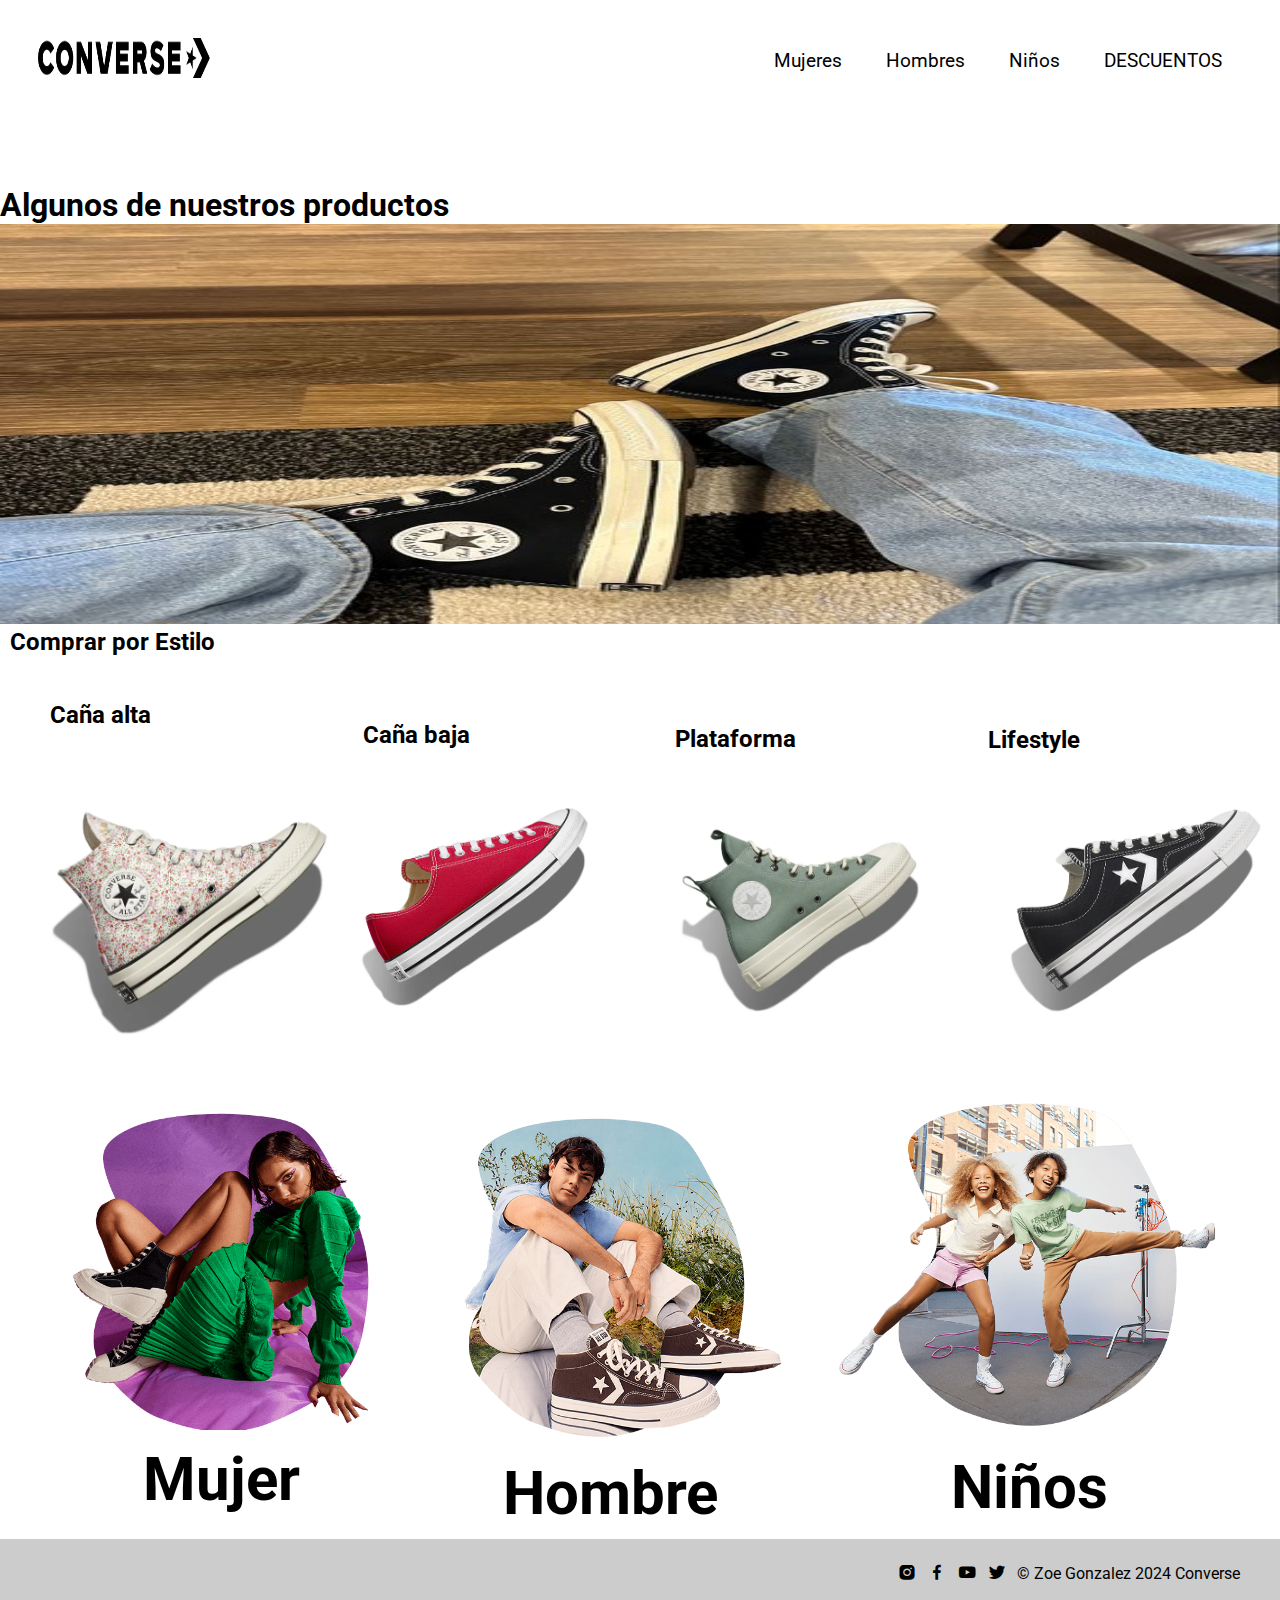
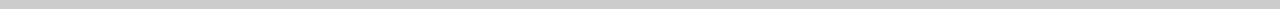
<file: index.html>
<!DOCTYPE html>
<html>
<head>
	<meta charset="utf-8">
	<meta name="viewport" content="width=device-width, initial-scale=1">
	<title>
		Converse - Republica Dominicana
	</title>
	<link rel="stylesheet" type="text/css" href="Stlyless.css">
	 <link href='https://unpkg.com/boxicons@2.1.4/css/boxicons.min.css' rel='stylesheet'>
	 <link href="https://fonts.googleapis.com/css2?family=Roboto:wght@400;700&display=swap" rel="stylesheet">
	   <link rel="shortcut icon" href="icono.png" type="x-icon">
</head>
<body>
<div class="menu">
<nav>
	<div class="logo">
		<span><a href="Index.html"> <img src="converse.png"></a></span>
	</div>
	<ul>
	<li> <a href="mujer.html">Mujeres</a></li>	
	<li> <a href="Hombre.html">Hombres</a></li>	
	<li> <a href="ninos.html">Niños</a></li>	
	<li> <a href="sale.html">DESCUENTOS</a></li>	
	

 
	</ul>
</nav>
</div>

	<div class="slider-frame">
		<h1> Algunos de nuestros productos </h1> 
    <ul>
        <li><img src="anuncio1.jpg"></li> 
        <li><img src="anuncio2.jpg"></li> 
        <li><img src="anuncio3.jpg"></li> 
        <li><img src="anuncio4.jpg"></li> 
    </ul>
</div>


<div class="compras-contenedor">
 <h2>Comprar por Estilo</h2>
<div class="compras">
       

        <div class="cajita">
            <h2>Caña alta</h2>
            <a href="#"><img src="Alta.png" alt="Caña alta"></a>
        </div>

        <div class="cajita">
            <h2>Caña baja</h2>
            <a href="#"><img src="Baja.png" alt="Caña baja"></a>
        </div>

        <div class="cajita">
            <h2>Plataforma</h2>
            <a href="#"><img src="forma.png" alt="Plataforma"></a>
        </div>

        <div class="cajita">
            <h2>Lifestyle</h2>
            <a href="#"><img src="life.png" alt="Lifestyle"></a>
        </div>
    </div>
</div>

  <div class="categorias">
        <div class="categoria-item">
            <a href="mujer.html"><img src="mujer.png" alt="Mujer"></a>
            <h1>Mujer</h1>
        </div>

        <div class="categoria-item">
            <a href=""><img src="hombre.png" alt="Hombre"></a>
            <h1>Hombre</h1>
        </div>

        <div class="categoria-item">
            <a href=""><img src="niño.png" alt="Niños"></a>
            <h1>Niños</h1>
        </div>
    </div>
<footer> 
<a href="#"><i class='bx bxl-instagram-alt'></i></a>
<a href="#"><i class='bx bxl-facebook'></i></a>
<a href="#"><i class='bx bxl-youtube' ></i></a>
<a href="#"><i class='bx bxl-twitter'></i></a>

<p> © Zoe Gonzalez 2024 Converse </p>


</footer>
</body>
</html>
</file>
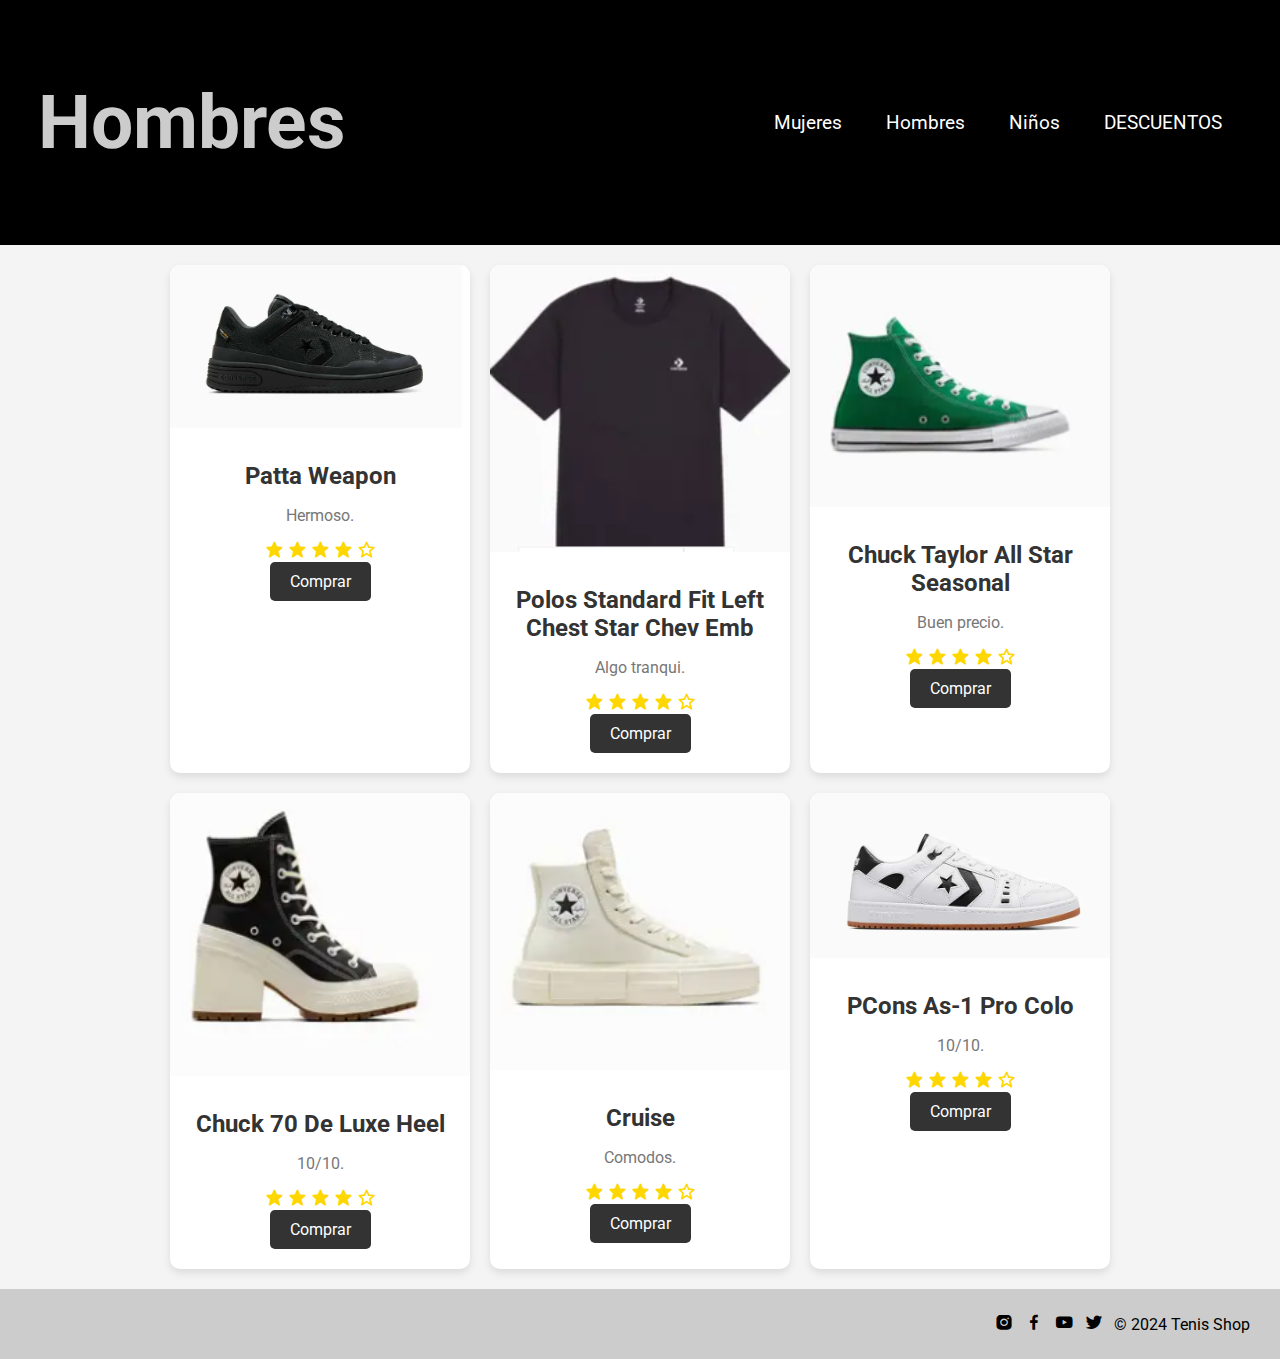
<file: Hombre.html>
<!DOCTYPE html>
<html lang="es">
<head>
    <meta charset="UTF-8">
    <meta name="viewport" content="width=device-width, initial-scale=1.0">
    <title>Hombres</title>
    <link href='https://unpkg.com/boxicons@2.1.4/css/boxicons.min.css' rel='stylesheet'>
    <link href="https://fonts.googleapis.com/css2?family=Roboto:wght@400;700&display=swap" rel="stylesheet">
    <link rel="shortcut icon" href="img/icono.png" type="image/x-icon">
    <link rel="stylesheet" href="stylless.css">
</head>
<body>
    <header>
       <div class="menu">
<nav>
	<div class="logo">
		<h2><a href="index.html"> Hombres </a></h2>
	</div>
	<ul>
	<li> <a href="mujer.html">Mujeres</a></li> 
    <li> <a href="Hombre.html">Hombres</a></li> 
    <li> <a href="niños.html">Niños</a></li>    
    <li> <a href="sale.html">DESCUENTOS</a></li>

 
	</ul>
</nav>
</div>
    </header>
    <div class="catalog">
        <div class="product-card">
            <div class="product-image">
                <img src="X.png" alt="Tenis modelo 1">
            </div>
            <div class="product-info">
                <h3>Patta Weapon</h3>
                <p>Hermoso.</p>
                <div class="rating">
                    <i class='bx bxs-star' style='color:#ffd700'></i>
                    <i class='bx bxs-star' style='color:#ffd700'></i>
                    <i class='bx bxs-star' style='color:#ffd700'></i>
                    <i class='bx bxs-star' style='color:#ffd700'></i>
                    <i class='bx bx-star' style='color:#ffd700'></i>
                </div>
                <a href="#" class="buy-button">Comprar</a>
            </div>
        </div>

        <div class="product-card">
            <div class="product-image">
                <img src="polo2.png" alt="Tenis modelo 2">
            </div>
            <div class="product-info">
                <h3>Polos Standard Fit Left Chest Star Chev Emb</h3>
                <p>Algo tranqui.</p>
                <div class="rating">
                    <i class='bx bxs-star' style='color:#ffd700'></i>
                    <i class='bx bxs-star' style='color:#ffd700'></i>
                    <i class='bx bxs-star' style='color:#ffd700'></i>
                    <i class='bx bxs-star' style='color:#ffd700'></i>
                    <i class='bx bx-star' style='color:#ffd700'></i>
                </div>
                <a href="#" class="buy-button">Comprar</a>
            </div>
        </div>

        <div class="product-card">
            <div class="product-image">
                <img src="all.png" alt="Tenis modelo 3">
            </div>
            <div class="product-info">
                <h3>Chuck Taylor All Star Seasonal</h3>
                <p>Buen precio.</p>
                <div class="rating">
                    <i class='bx bxs-star' style='color:#ffd700'></i>
                    <i class='bx bxs-star' style='color:#ffd700'></i>
                    <i class='bx bxs-star' style='color:#ffd700'></i>
                    <i class='bx bxs-star' style='color:#ffd700'></i>
                    <i class='bx bx-star' style='color:#ffd700'></i>
                </div>
                <a href="#" class="buy-button">Comprar</a>
            </div>
        </div>

        <div class="product-card">
            <div class="product-image">
                <img src="hal.png" alt="Tenis modelo 4">
            </div>
            <div class="product-info">
                <h3>Chuck 70 De Luxe Heel</h3>
                <p>10/10.</p>
                <div class="rating">
                    <i class='bx bxs-star' style='color:#ffd700'></i>
                    <i class='bx bxs-star' style='color:#ffd700'></i>
                    <i class='bx bxs-star' style='color:#ffd700'></i>
                    <i class='bx bxs-star' style='color:#ffd700'></i>
                    <i class='bx bx-star' style='color:#ffd700'></i>
                </div>
                <a href="#" class="buy-button">Comprar</a>
            </div>
        </div>

        <div class="product-card">
            <div class="product-image">
                <img src="cruise.png" alt="Tenis modelo 5">
            </div>
            <div class="product-info">
                <h3>Cruise</h3>
                <p>Comodos.</p>
                <div class="rating">
                    <i class='bx bxs-star' style='color:#ffd700'></i>
                    <i class='bx bxs-star' style='color:#ffd700'></i>
                    <i class='bx bxs-star' style='color:#ffd700'></i>
                    <i class='bx bxs-star' style='color:#ffd700'></i>
                    <i class='bx bx-star' style='color:#ffd700'></i>
                </div>
                <a href="#" class="buy-button">Comprar</a>
            </div>
        </div>

        <div class="product-card">
            <div class="product-image">
                <img src="pc.png" alt="Tenis modelo 6">
            </div>
            <div class="product-info">
                <h3>PCons As-1 Pro Colo</h3>
                <p>10/10.</p>
                <div class="rating">
                    <i class='bx bxs-star' style='color:#ffd700'></i>
                    <i class='bx bxs-star' style='color:#ffd700'></i>
                    <i class='bx bxs-star' style='color:#ffd700'></i>
                    <i class='bx bxs-star' style='color:#ffd700'></i>
                    <i class='bx bx-star'  style='color:#ffd700'></i>
                </div>
                <a href="#" class="buy-button">Comprar</a>
            </div>
        </div>

    </div>
    <footer>
        <a href="#"><i class='bx bxl-instagram-alt'></i></a>
        <a href="#"><i class='bx bxl-facebook'></i></a>
        <a href="#"><i class='bx bxl-youtube'></i></a>
        <a href="#"><i class='bx bxl-twitter'></i></a>
        <p>© 2024 Tenis Shop</p>
    </footer>
</body>
</html>
</file>
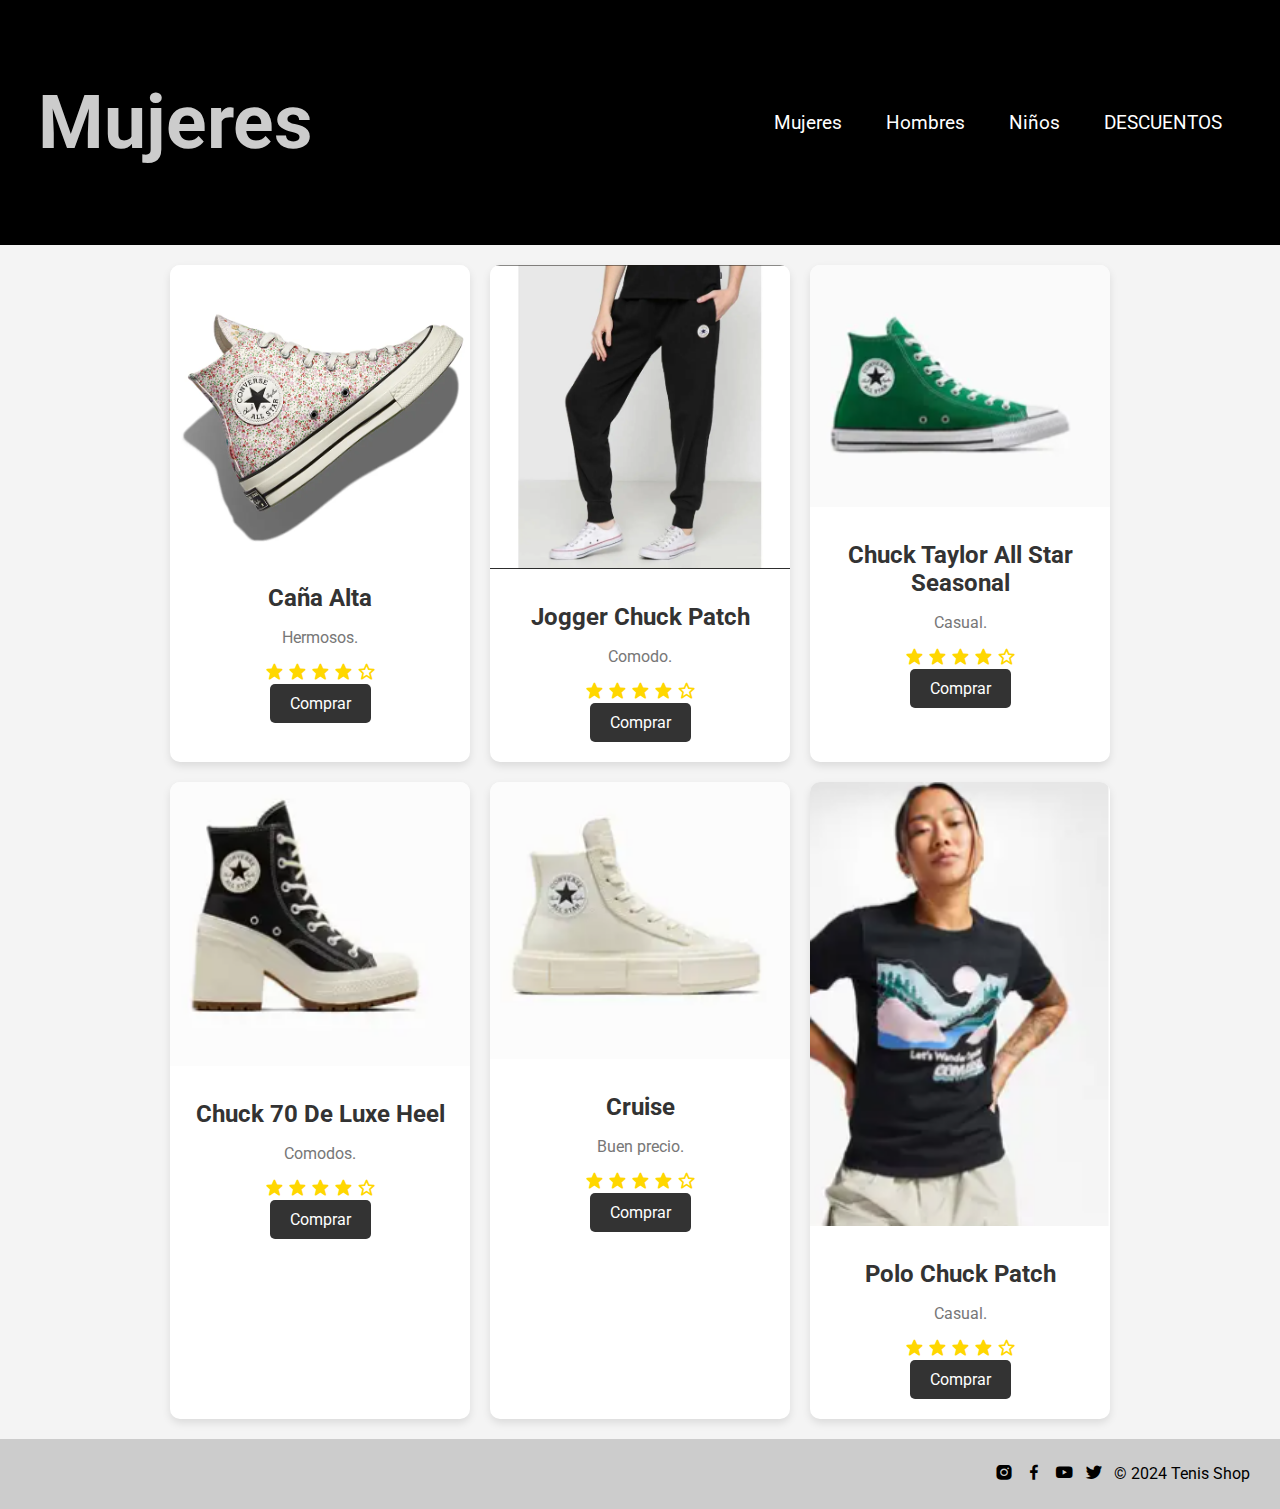
<file: mujer.html>
<!DOCTYPE html>
<html lang="es">
<head>
    <meta charset="UTF-8">
    <meta name="viewport" content="width=device-width, initial-scale=1.0">
    <title>Mujeres</title>
    <link href='https://unpkg.com/boxicons@2.1.4/css/boxicons.min.css' rel='stylesheet'>
    <link href="https://fonts.googleapis.com/css2?family=Roboto:wght@400;700&display=swap" rel="stylesheet">
    <link rel="shortcut icon" href="img/icono.png" type="image/x-icon">
    <link rel="stylesheet" href="stylees.css">
</head>
<body>
    <header>
       <div class="menu">
<nav>
	<div class="logo">
		<h2><a href="index.html"> Mujeres </a></h2>
	</div>
	<ul>
		<li> <a href="mujer.html">Mujeres</a></li>	
	<li> <a href="Hombre.html">Hombres</a></li>	
	<li> <a href="ninos.html">Niños</a></li>	
	<li> <a href="sale.html">DESCUENTOS</a></li>


 
	</ul>
</nav>
</div>
    </header>
    <div class="catalog">
        <div class="product-card">
            <div class="product-image">
                <img src="Alta.png" alt="Tenis modelo 1">
            </div>
            <div class="product-info">
                <h3>Caña Alta</h3>
                <p>Hermosos.</p>
                <div class="rating">
                    <i class='bx bxs-star' style='color:#ffd700'></i>
                    <i class='bx bxs-star' style='color:#ffd700'></i>
                    <i class='bx bxs-star' style='color:#ffd700'></i>
                    <i class='bx bxs-star' style='color:#ffd700'></i>
                    <i class='bx bx-star' style='color:#ffd700'></i>
                </div>
                <a href="#" class="buy-button">Comprar</a>
            </div>
        </div>

        <div class="product-card">
            <div class="product-image">
                <img src="Jogger.png" alt="Tenis modelo 2">
            </div>
            <div class="product-info">
                <h3>Jogger Chuck Patch</h3>
                <p>Comodo.</p>
                <div class="rating">
                    <i class='bx bxs-star' style='color:#ffd700'></i>
                    <i class='bx bxs-star' style='color:#ffd700'></i>
                    <i class='bx bxs-star' style='color:#ffd700'></i>
                    <i class='bx bxs-star' style='color:#ffd700'></i>
                    <i class='bx bx-star' style='color:#ffd700'></i>
                </div>
                <a href="#" class="buy-button">Comprar</a>
            </div>
        </div>

        <div class="product-card">
            <div class="product-image">
                <img src="all.png" alt="Tenis modelo 3">
            </div>
            <div class="product-info">
                <h3>Chuck Taylor All Star Seasonal</h3>
                <p>Casual.</p>
                <div class="rating">
                    <i class='bx bxs-star' style='color:#ffd700'></i>
                    <i class='bx bxs-star' style='color:#ffd700'></i>
                    <i class='bx bxs-star' style='color:#ffd700'></i>
                    <i class='bx bxs-star' style='color:#ffd700'></i>
                    <i class='bx bx-star' style='color:#ffd700'></i>
                </div>
                <a href="#" class="buy-button">Comprar</a>
            </div>
        </div>

        <div class="product-card">
            <div class="product-image">
                <img src="hal.png" alt="Tenis modelo 4">
            </div>
            <div class="product-info">
                <h3>Chuck 70 De Luxe Heel</h3>
                <p>Comodos.</p>
                <div class="rating">
                    <i class='bx bxs-star' style='color:#ffd700'></i>
                    <i class='bx bxs-star' style='color:#ffd700'></i>
                    <i class='bx bxs-star' style='color:#ffd700'></i>
                    <i class='bx bxs-star' style='color:#ffd700'></i>
                    <i class='bx bx-star' style='color:#ffd700'></i>
                </div>
                <a href="#" class="buy-button">Comprar</a>
            </div>
        </div>

        <div class="product-card">
            <div class="product-image">
                <img src="cruise.png" alt="Tenis modelo 5">
            </div>
            <div class="product-info">
                <h3>Cruise</h3>
                <p>Buen precio.</p>
                <div class="rating">
                    <i class='bx bxs-star' style='color:#ffd700'></i>
                    <i class='bx bxs-star' style='color:#ffd700'></i>
                    <i class='bx bxs-star' style='color:#ffd700'></i>
                    <i class='bx bxs-star' style='color:#ffd700'></i>
                    <i class='bx bx-star' style='color:#ffd700'></i>
                </div>
                <a href="#" class="buy-button">Comprar</a>
            </div>
        </div>

        <div class="product-card">
            <div class="product-image">
                <img src="polo.png" alt="Tenis modelo 6">
            </div>
            <div class="product-info">
                <h3>Polo Chuck Patch</h3>
                <p>Casual.</p>
                <div class="rating">
                    <i class='bx bxs-star' style='color:#ffd700'></i>
                    <i class='bx bxs-star' style='color:#ffd700'></i>
                    <i class='bx bxs-star' style='color:#ffd700'></i>
                    <i class='bx bxs-star' style='color:#ffd700'></i>
                    <i class='bx bx-star' style='color:#ffd700'></i>
                </div>
                <a href="#" class="buy-button">Comprar</a>
            </div>
        </div>

    </div>
    <footer>
        <a href="#"><i class='bx bxl-instagram-alt'></i></a>
        <a href="#"><i class='bx bxl-facebook'></i></a>
        <a href="#"><i class='bx bxl-youtube'></i></a>
        <a href="#"><i class='bx bxl-twitter'></i></a>
        <p>© 2024 Tenis Shop</p>
    </footer>
</body>
</html>
</file>
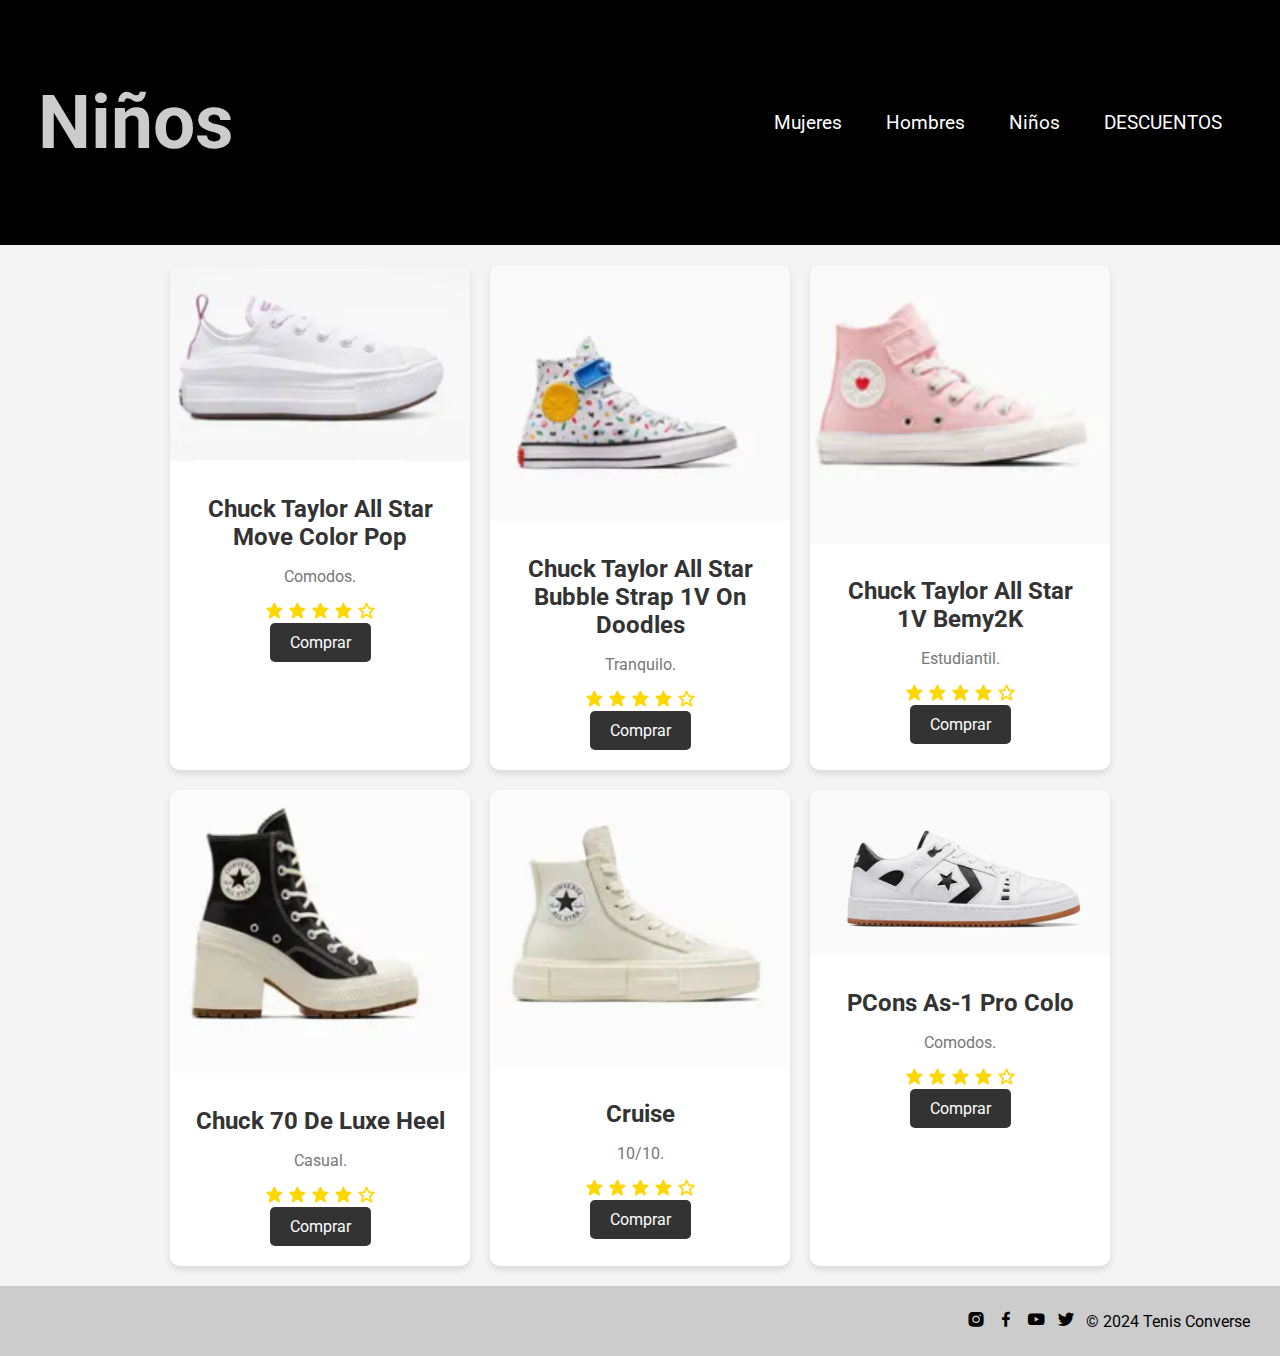
<file: niños.html>
<!DOCTYPE html>
<html lang="es">
<head>
    <meta charset="UTF-8">
    <meta name="viewport" content="width=device-width, initial-scale=1.0">
    <title>Niños y adolecentes</title>
    <link href='https://unpkg.com/boxicons@2.1.4/css/boxicons.min.css' rel='stylesheet'>
    <link href="https://fonts.googleapis.com/css2?family=Roboto:wght@400;700&display=swap" rel="stylesheet">
    <link rel="shortcut icon" href="img/icono.png" type="image/x-icon">
    <link rel="stylesheet" href="styleses.css">
</head>
<body>
    <header>
       <div class="menu">
<nav>
	<div class="logo">
		<h2><a href="index.html"> Niños </a></h2>
	</div>
	<ul>
	<li> <a href="mujer.html">Mujeres</a></li> 
    <li> <a href="Hombre.html">Hombres</a></li> 
    <li> <a href="niños.html">Niños</a></li>    
    <li> <a href="sale.html">DESCUENTOS</a></li>

 
	</ul>
</nav>
</div>
    </header>
    <div class="catalog">
        <div class="product-card">
            <div class="product-image">
                <img src="color.png" alt="Tenis modelo 1">
            </div>
            <div class="product-info">
                <h3>Chuck Taylor All Star Move Color Pop</h3>
                <p>Comodos.</p>
                <div class="rating">
                    <i class='bx bxs-star' style='color:#ffd700'></i>
                    <i class='bx bxs-star' style='color:#ffd700'></i>
                    <i class='bx bxs-star' style='color:#ffd700'></i>
                    <i class='bx bxs-star' style='color:#ffd700'></i>
                    <i class='bx bx-star' style='color:#ffd700'></i>
                </div>
                <a href="#" class="buy-button">Comprar</a>
            </div>
        </div>

        <div class="product-card">
            <div class="product-image">
                <img src="on.png" alt="Tenis modelo 2">
            </div>
            <div class="product-info">
                <h3>Chuck Taylor All Star Bubble Strap 1V On Doodles</h3>
                <p>Tranquilo.</p>
                <div class="rating">
                    <i class='bx bxs-star' style='color:#ffd700'></i>
                    <i class='bx bxs-star' style='color:#ffd700'></i>
                    <i class='bx bxs-star' style='color:#ffd700'></i>
                    <i class='bx bxs-star' style='color:#ffd700'></i>
                    <i class='bx bx-star' style='color:#ffd700'></i>
                </div>
                <a href="#" class="buy-button">Comprar</a>
            </div>
        </div>

        <div class="product-card">
            <div class="product-image">
                <img src="taylor.png" alt="Tenis modelo 3">
            </div>
            <div class="product-info">
                <h3>Chuck Taylor All Star 1V Bemy2K</h3>
                <p>Estudiantil.</p>
                <div class="rating">
                    <i class='bx bxs-star' style='color:#ffd700'></i>
                    <i class='bx bxs-star' style='color:#ffd700'></i>
                    <i class='bx bxs-star' style='color:#ffd700'></i>
                    <i class='bx bxs-star' style='color:#ffd700'></i>
                    <i class='bx bx-star' style='color:#ffd700'></i>
                </div>
                <a href="#" class="buy-button">Comprar</a>
            </div>
        </div>

        <div class="product-card">
            <div class="product-image">
                <img src="hal.png" alt="Tenis modelo 4">
            </div>
            <div class="product-info">
                <h3>Chuck 70 De Luxe Heel</h3>
                <p>Casual.</p>
                <div class="rating">
                    <i class='bx bxs-star' style='color:#ffd700'></i>
                    <i class='bx bxs-star' style='color:#ffd700'></i>
                    <i class='bx bxs-star' style='color:#ffd700'></i>
                    <i class='bx bxs-star' style='color:#ffd700'></i>
                    <i class='bx bx-star' style='color:#ffd700'></i>
                </div>
                <a href="#" class="buy-button">Comprar</a>
            </div>
        </div>

        <div class="product-card">
            <div class="product-image">
                <img src="cruise.png" alt="Tenis modelo 5">
            </div>
            <div class="product-info">
                <h3>Cruise</h3>
                <p>10/10.</p>
                <div class="rating">
                    <i class='bx bxs-star' style='color:#ffd700'></i>
                    <i class='bx bxs-star' style='color:#ffd700'></i>
                    <i class='bx bxs-star' style='color:#ffd700'></i>
                    <i class='bx bxs-star' style='color:#ffd700'></i>
                    <i class='bx bx-star' style='color:#ffd700'></i>
                </div>
                <a href="#" class="buy-button">Comprar</a>
            </div>
        </div>

        <div class="product-card">
            <div class="product-image">
                <img src="pc.png" alt="Tenis modelo 6">
            </div>
            <div class="product-info">
                <h3>PCons As-1 Pro Colo</h3>
                <p>Comodos.</p>
                <div class="rating">
                    <i class='bx bxs-star' style='color:#ffd700'></i>
                    <i class='bx bxs-star' style='color:#ffd700'></i>
                    <i class='bx bxs-star' style='color:#ffd700'></i>
                    <i class='bx bxs-star' style='color:#ffd700'></i>
                    <i class='bx bx-star' style='color:#ffd700'></i>
                </div>
                <a href="#" class="buy-button">Comprar</a>
            </div>
        </div>

    </div>
    <footer>
        <a href="#"><i class='bx bxl-instagram-alt'></i></a>
        <a href="#"><i class='bx bxl-facebook'></i></a>
        <a href="#"><i class='bx bxl-youtube'></i></a>
        <a href="#"><i class='bx bxl-twitter'></i></a>
        <p>© 2024 Tenis Converse</p>
    </footer>
</body>
</html>
</file>
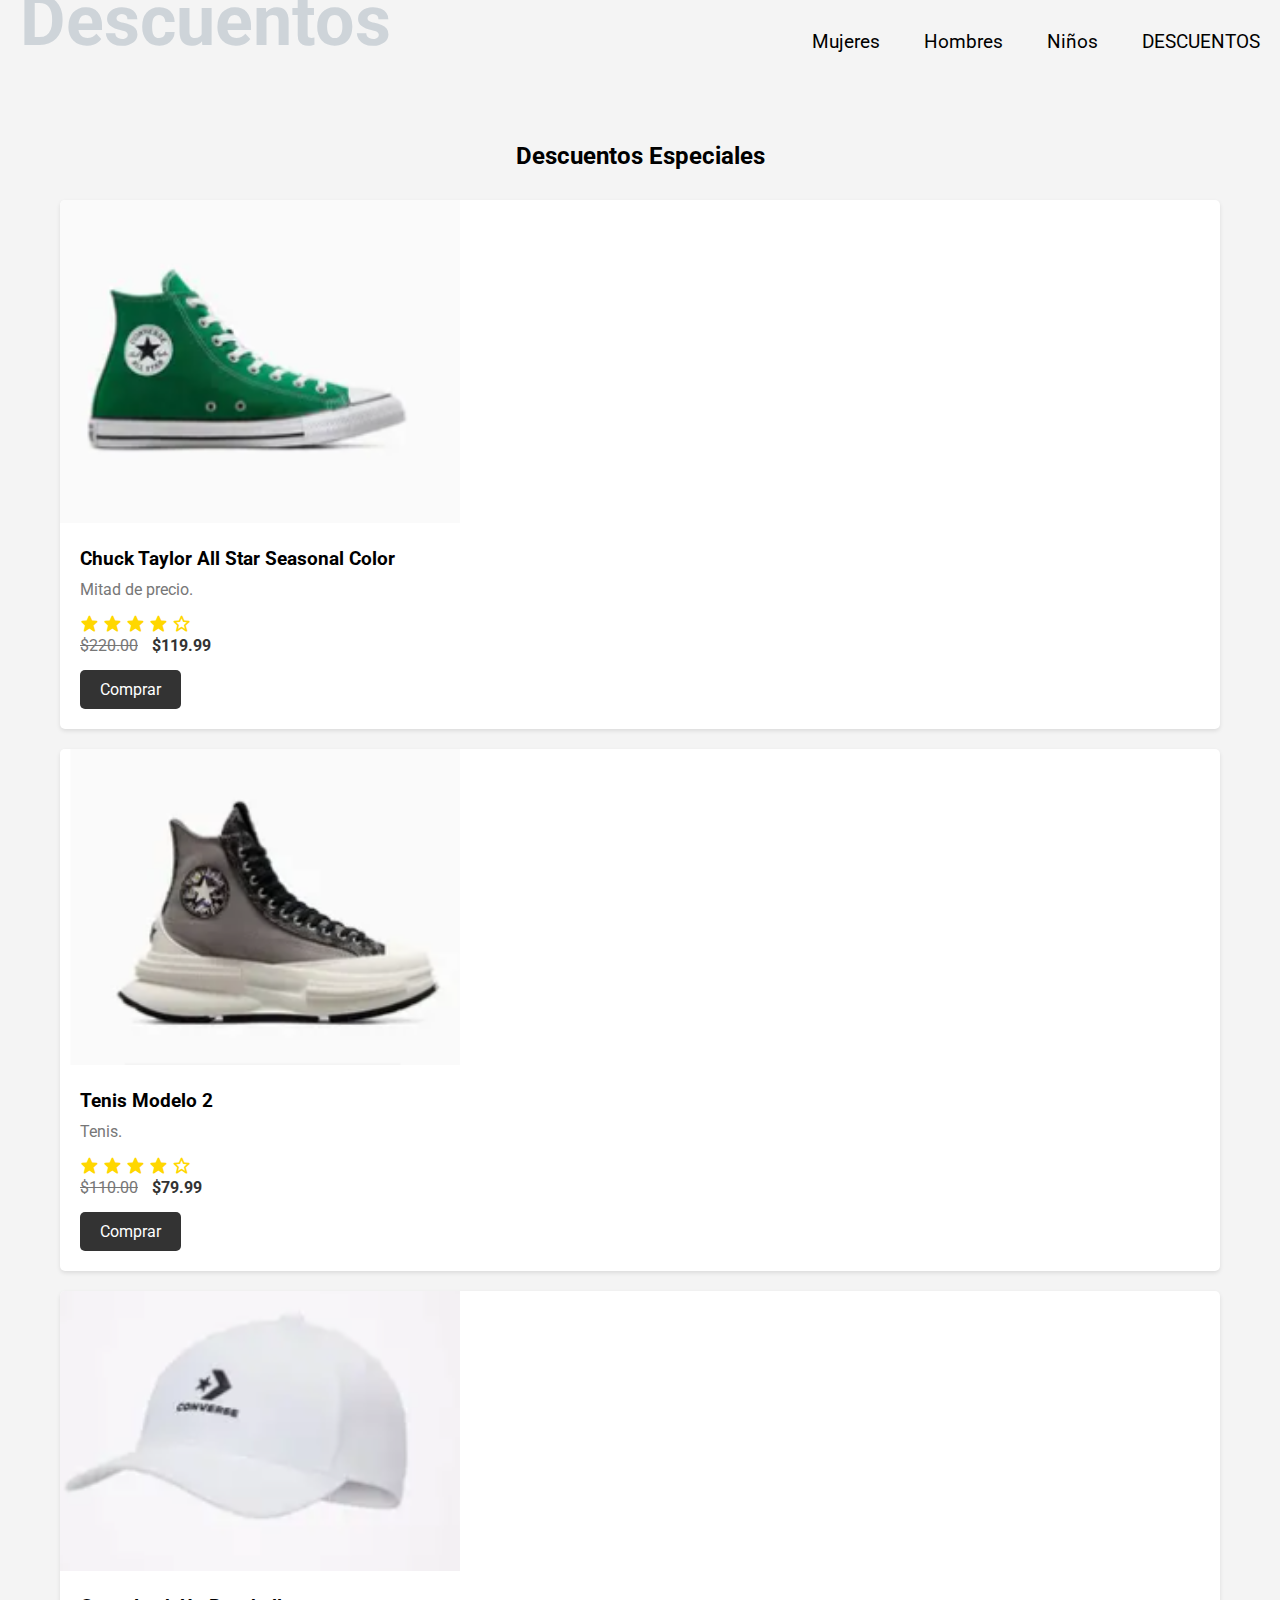
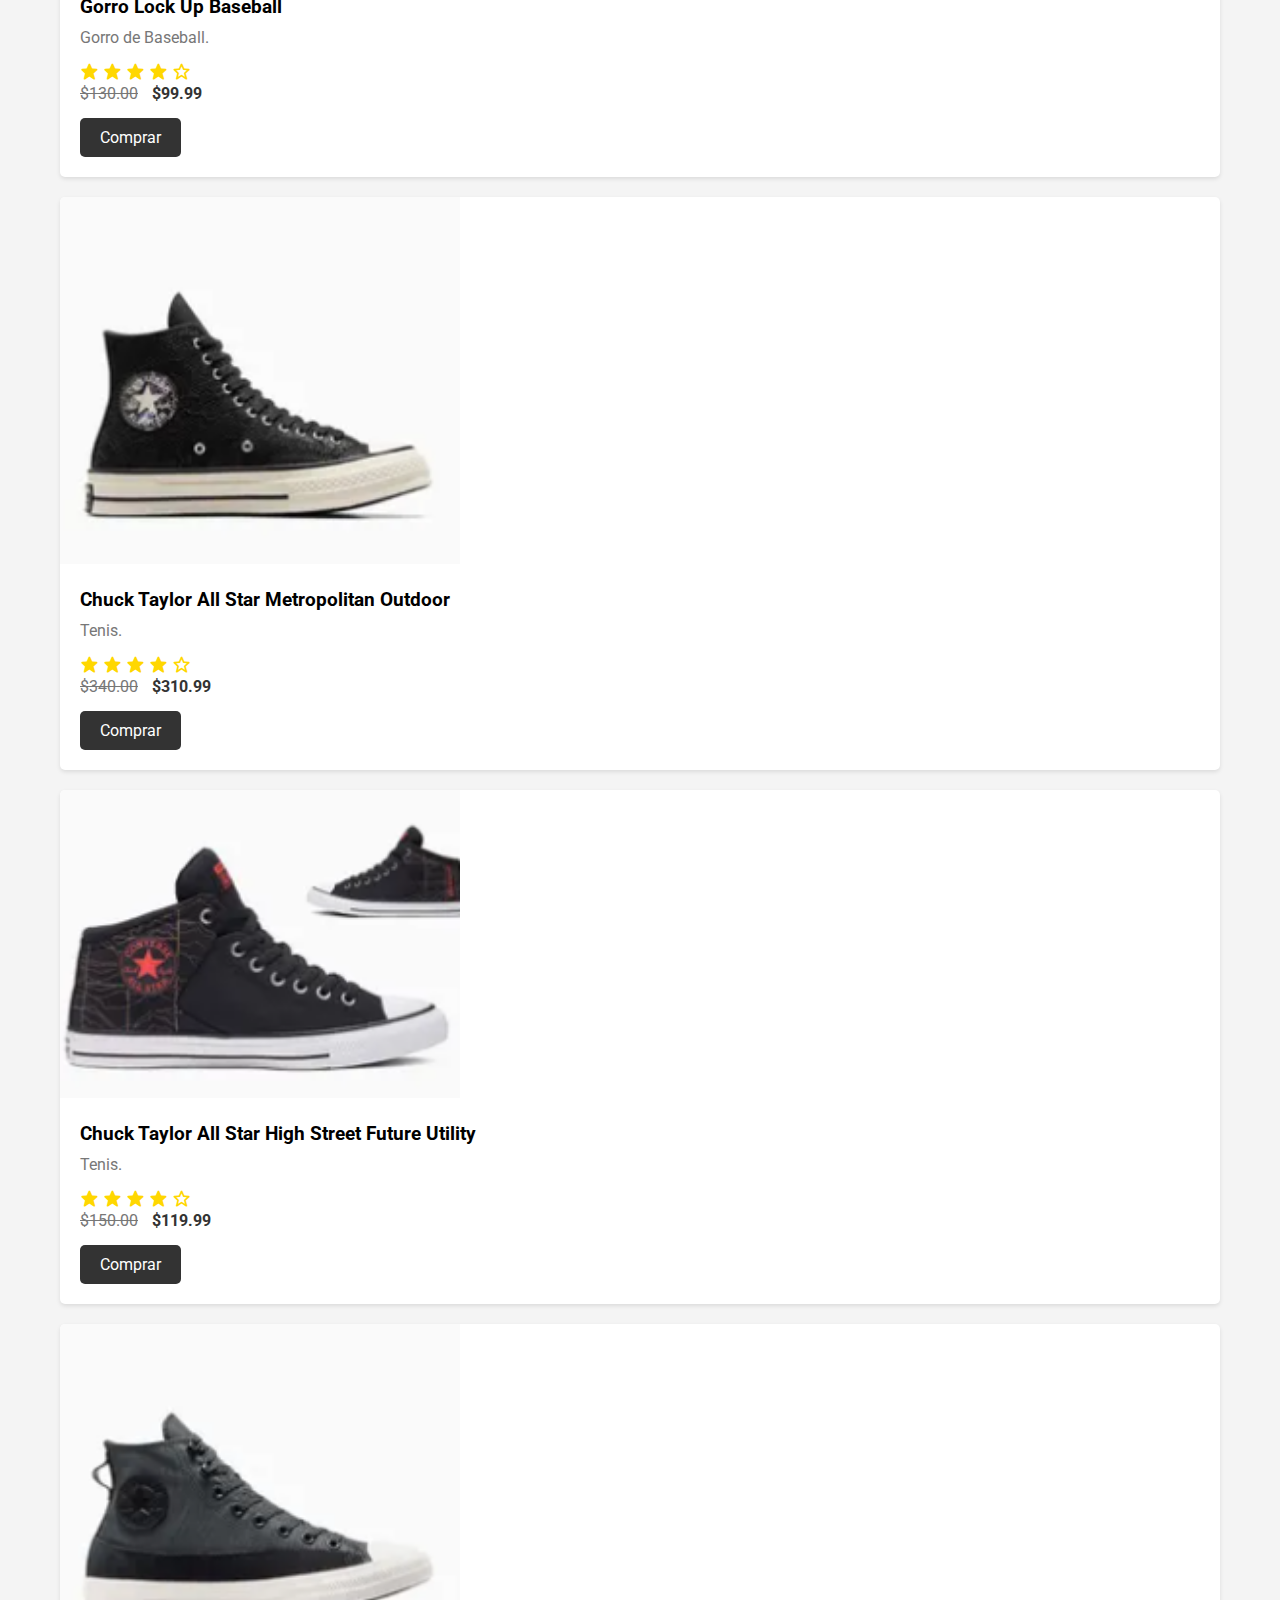
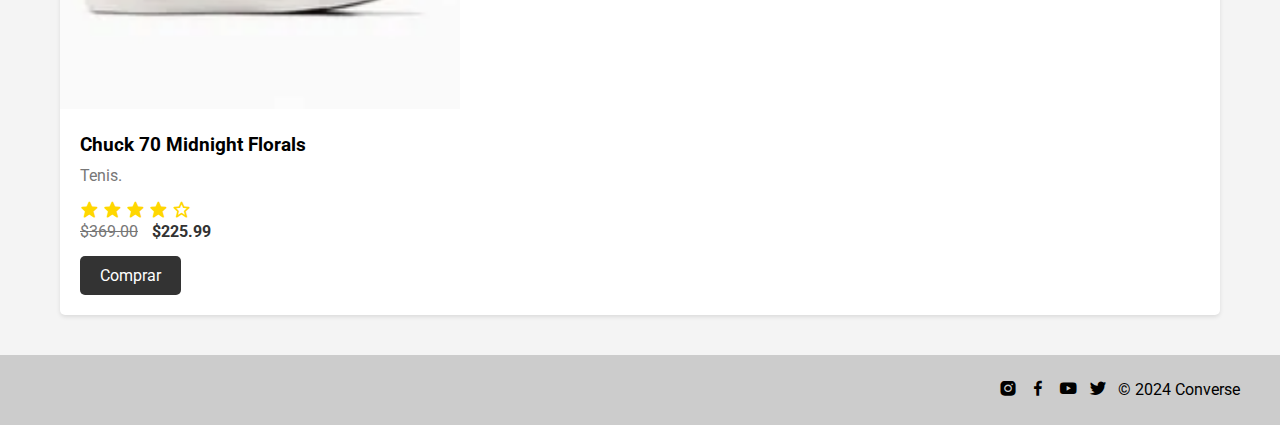
<file: sale.html>
<!DOCTYPE html>
<html lang="es">
<head>
    <meta charset="UTF-8">
    <meta name="viewport" content="width=device-width, initial-scale=1.0">
    <title>Descuentos</title>
    <link href='https://unpkg.com/boxicons@2.1.4/css/boxicons.min.css' rel='stylesheet'>
    <link href="https://fonts.googleapis.com/css2?family=Roboto:wght@400;700&display=swap" rel="stylesheet">
    <link rel="stylesheet" href="stytyless.css">
</head>
<body>
    <nav>
	<div class="logo">
		<h1> <a href="index.html"> Descuentos </h1></a>
	</div>
	<ul>
	<li> <a href="mujer.html">Mujeres</a></li>	
	<li> <a href="Hombre.html">Hombres</a></li>	
	<li> <a href="ninos.html">Niños</a></li>	
	<li> <a href="sale.html">DESCUENTOS</a></li>	
	

 
	</ul>
</nav>
    
    <main>
        <section class="special-offers">
            <h2>Descuentos Especiales</h2>
            <div class="product-card">
                <div class="product-image">
                    <img src="all.png" alt="Tenis modelo 1">
                </div>
                <div class="product-info">
                    <h3>Chuck Taylor All Star Seasonal Color</h3>
                    <p>Mitad de precio.</p>
                    <div class="rating">
                        <i class='bx bxs-star' style='color:#ffd700'></i>
                        <i class='bx bxs-star' style='color:#ffd700'></i>
                        <i class='bx bxs-star' style='color:#ffd700'></i>
                        <i class='bx bxs-star' style='color:#ffd700'></i>
                        <i class='bx bx-star' style='color:#ffd700'></i>
                    </div>
                    <div class="discounted-price">
                        <span class="old-price">$220.00</span>
                        <span class="new-price">$119.99</span>
                    </div>
                    <a href="#" class="buy-button">Comprar</a>
                </div>
            </div>

            <div class="product-card">
                <div class="product-image">
                    <img src="tenis2.png" alt="Tenis modelo 2">
                </div>
                <div class="product-info">
                    <h3>Tenis Modelo 2</h3>
                    <p>Tenis.</p>
                    <div class="rating">
                        <i class='bx bxs-star' style='color:#ffd700'></i>
                        <i class='bx bxs-star' style='color:#ffd700'></i>
                        <i class='bx bxs-star' style='color:#ffd700'></i>
                        <i class='bx bxs-star' style='color:#ffd700'></i>
                        <i class='bx bx-star' style='color:#ffd700'></i>
                    </div>
                    <div class="discounted-price">
                        <span class="old-price">$110.00</span>
                        <span class="new-price">$79.99</span>
                    </div>
                    <a href="#" class="buy-button">Comprar</a>
                </div>
            </div>

            <div class="product-card">
                <div class="product-image">
                    <img src="gorra.png" alt="Tenis modelo 3">
                </div>
                <div class="product-info">
                    <h3>Gorro Lock Up Baseball</h3>
                    <p>Gorro de Baseball.</p>
                    <div class="rating">
                        <i class='bx bxs-star' style='color:#ffd700'></i>
                        <i class='bx bxs-star' style='color:#ffd700'></i>
                        <i class='bx bxs-star' style='color:#ffd700'></i>
                        <i class='bx bxs-star' style='color:#ffd700'></i>
                        <i class='bx bx-star' style='color:#ffd700'></i>
                    </div>
                    <div class="discounted-price">
                        <span class="old-price">$130.00</span>
                        <span class="new-price">$99.99</span>
                    </div>
                    <a href="#" class="buy-button">Comprar</a>
                </div>
            </div>

            <div class="product-card">
                <div class="product-image">
                    <img src="teni.png" alt="Tenis modelo 4">
                </div>
                <div class="product-info">
                    <h3>Chuck Taylor All Star Metropolitan Outdoor</h3>
                    <p>Tenis.</p>
                    <div class="rating">
                        <i class='bx bxs-star' style='color:#ffd700'></i>
                        <i class='bx bxs-star' style='color:#ffd700'></i>
                        <i class='bx bxs-star' style='color:#ffd700'></i>
                        <i class='bx bxs-star' style='color:#ffd700'></i>
                        <i class='bx bx-star' style='color:#ffd700'></i>
                    </div>
                    <div class="discounted-price">
                        <span class="old-price">$340.00</span>
                        <span class="new-price">$310.99</span>
                    </div>
                    <a href="#" class="buy-button">Comprar</a>
                </div>
            </div>

            <div class="product-card">
                <div class="product-image">
                    <img src="chuck.png" alt="Tenis modelo 5">
                </div>
                <div class="product-info">
                    <h3>Chuck Taylor All Star High Street Future Utility</h3>
                    <p>Tenis.</p>
                    <div class="rating">
                        <i class='bx bxs-star' style='color:#ffd700'></i>
                        <i class='bx bxs-star' style='color:#ffd700'></i>
                        <i class='bx bxs-star' style='color:#ffd700'></i>
                        <i class='bx bxs-star' style='color:#ffd700'></i>
                        <i class='bx bx-star' style='color:#ffd700'></i>
                    </div>
                    <div class="discounted-price">
                        <span class="old-price">$150.00</span>
                        <span class="new-price">$119.99</span>
                    </div>
                    <a href="#" class="buy-button">Comprar</a>
                </div>
            </div>

            <div class="product-card">
                <div class="product-image">
                    <img src="70.png" alt="Tenis modelo 6">
                </div>
                <div class="product-info">
                    <h3>Chuck 70 Midnight Florals</h3>
                    <p>Tenis.</p>
                    <div class="rating">
                        <i class='bx bxs-star' style='color:#ffd700'></i>
                        <i class='bx bxs-star' style='color:#ffd700'></i>
                        <i class='bx bxs-star' style='color:#ffd700'></i>
                        <i class='bx bxs-star' style='color:#ffd700'></i>
                        <i class='bx bx-star' style='color:#ffd700'></i>
                    </div>
                    <div class="discounted-price">
                        <span class="old-price">$369.00</span>
                        <span class="new-price">$225.99</span>
                    </div>
                    <a href="#" class="buy-button">Comprar</a>
                </div>
            </div>

        </section>
    </main>

    <footer> 
<a href="#"><i class='bx bxl-instagram-alt'></i></a>
<a href="#"><i class='bx bxl-facebook'></i></a>
<a href="#"><i class='bx bxl-youtube' ></i></a>
<a href="#"><i class='bx bxl-twitter'></i></a>

<p> © 2024 Converse </p>


</footer>

</body>
</html>
</file>
<file: Stlyless.css>
* {
    margin: 0;
    padding: 0;
    box-sizing: border-box;
    }
    
    body{
    
        background: #fff;
      font-family: 'Roboto', sans-serif;
    
    }
    
    
    .menu {
      max-width: 1400px;
      padding: 3%;
      margin: 0 auto;
    
    }
    
    nav {
    display: flex;
    align-items: center;
    justify-content: space-between;
    }
    
    nav .logo img{
      width: 50%;
      height: 40px;
    }
    
    nav ul{
      list-style: none;
    
    }
    
    nav ul li{
     display: inline-block;
    }
    
    nav ul li a{
      padding: 10px 20px ;
      text-decoration: none;
      font-size: 19px;
      color: #000;
      border-radius: 30px ;
      transition: 0.6s;
    }
    nav ul li a:hover {
      background-color: #000;
      color: #fff;
    }
    
    /*******slider*****/
    .slider-frame {
        padding-top: 15px ;
        width: 1280px;
        height: auto; 
        margin:50px auto 0;
        overflow: hidden;
        z-index: 4;
    }
    
    .slider-frame ul {
        display: flex;
        padding: 0;
        width: 400%;
        
        animation: slide 10s infinite alternate ease-in-out;
    }
    
    .slider-frame li {
        width: 100%;
        list-style: none;
    }
    
    .slider-frame img {
        width: 100%;
        height: 400px;
    
        
       }
    
    @keyframes slide {
        0% {margin-left: 0;}
        20% {margin-left: 0;}
        
        25% {margin-left: -100%;}
        45% {margin-left: -100%;}
        
        50% {margin-left: -200%;}
        70% {margin-left: -200%;}
        
        75% {margin-left: -300%;}
        100% {margin-left: -300%;}
    }
    
    /****compra***/ 
    
    .compras {
                display: flex;
                flex-direction: row;
                flex-wrap: wrap;
                align-items: center;
                overflow: hidden;
                padding-left: 30px;
            }
    
            .compras h2 {
                margin: 10px 0;
            }
    
            .compras img {
                max-width: 100%;
                height: auto;
            }
    
            .cajita {
              flex: 1 1 200px;
                text-align: center;
                margin: 10px;
            }
    
            .compras-contenedor h2 {
              padding-bottom: 25px;
              text-align: left;
              padding-left: 10px;
    
            }
    
    /************Categorias de la ropa********/
       .categorias {
                display: flex;
                justify-content: center;
                align-items: center;
                flex-wrap: wrap;
                text-align: center;
            }
    
            .categoria-item {
                margin: 10px;
                transition: transform 0.3s;
            }
    
            .categorias img {
                max-width: 100%;
                height: auto;
            }
    
            .categorias h1 {
                margin-top: 10px;
                font-size: 60px;
                color: black;
    
            }
    
            
                 .categoria-item:hover {
                transform: translateY(-10px); 
            }
    
    
          /**********foooter***********/
          footer {
            width: 100%;
            background: #ccc;
            height: 70px;
              display: flex;
            align-items: center;
            justify-content: flex-end;
            padding-right: 20px;
          }
          footer i{
            margin-right: 10px;
          }
          footer p{
            margin-right: 20px;
          }
    
          footer a{
            text-decoration: none;
              transition: color 0.2s ease-out;
              transition: transform 0,2s;
              font-size: 20px;
              color: #000;
    
          }
    
          footer a:hover{
           color: white;
          transform: translateY(-10px);
          font-size: 25px;
    
          }
</file>
<file: stylless.css>
body {
    margin: 0;
    padding: 0;
    font-family: 'Roboto', sans-serif;
    background-color: #f4f4f4;
    display: flex;
    flex-direction: column;
    align-items: center;
}


.menu {
  max-width: 1400px;
  padding: 3%;
  margin: 0 auto;

}

nav {
display: flex;
align-items: center;
justify-content: space-between;
}

nav .logo a{
  font-size: 75px;
  color: #ccc;
  text-decoration: none;
 transition: transform 0.3s

}

nav .logo a:hover{
font-size: 80px;
  transform: translateY(-10px);
}

nav ul{
  list-style: none;

}

nav ul li{
 display: inline-block;
}

nav ul li a{
  padding: 10px 20px ;
  text-decoration: none;
  font-size: 19px;
  color: #fff;
  border-radius: 30px ;
  transition: 0.6s;
}
nav ul li a:hover {
  background-color: #fff;
  color: #000;
}


header {
    background-color: #000;
    width: 100%;
    padding: 20px 0;
    text-align: center;
    color: #fff;
}

.catalog {
    display: flex;
    flex-wrap: wrap;
    justify-content: center;
    gap: 20px;
    padding: 20px;
}

.product-card {
    background: #fff;
    border-radius: 10px;
    box-shadow: 0 4px 8px rgba(0, 0, 0, 0.1);
    overflow: hidden;
    width: 300px;
    transition: transform 0.3s, box-shadow 0.3s;
}

.product-card:hover {
    transform: translateY(-10px);
    box-shadow: 0 12px 24px rgba(0, 0, 0, 0.2);
}

.product-image img {
    width: 100%;
    height: auto;
}

.product-info {
    padding: 20px;
    text-align: center;
}

.product-info h3 {
    margin: 10px 0;
    font-size: 1.5em;
    color: #333;
}

.product-info p {
    color: #777;
    margin-bottom: 15px;
}

.rating i {
    font-size: 1.2em;
}

.buy-button {
    display: inline-block;
    padding: 10px 20px;
    background-color: #333;
    color: #fff;
    text-decoration: none;
    border-radius: 5px;
    transition: background-color 0.3s;
}

.buy-button:hover {
    background-color: #555;
}


      /**********foooter***********/
      footer {
        width: 100%;
        background: #ccc;
        height: 70px;
          display: flex;
        align-items: center;
        justify-content: flex-end;
        padding-right: 20px;
      }
      footer i{
        margin-right: 10px;
      }
      footer p{
        margin-right: 20px;
      }

      footer a{
        text-decoration: none;
          transition: color 0.2s ease-out;
          transition: transform 0,2s;
          font-size: 20px;
          color: #000;

      }

      footer a:hover{
       color: white;
      transform: translateY(-10px);
      font-size: 25px;

      }
</file>
<file: stylees.css>
body {
    margin: 0;
    padding: 0;
    font-family: 'Roboto', sans-serif;
    background-color: #f4f4f4;
    display: flex;
    flex-direction: column;
    align-items: center;
}


.menu {
  max-width: 1400px;
  padding: 3%;
  margin: 0 auto;

}

nav {
display: flex;
align-items: center;
justify-content: space-between;
}

nav .logo a{
  font-size: 75px;
  color: #ccc;
  text-decoration: none;
 transition: transform 0.3s

}

nav .logo a:hover{
font-size: 80px;
  transform: translateY(-10px);
}

nav ul{
  list-style: none;

}

nav ul li{
 display: inline-block;
}

nav ul li a{
  padding: 10px 20px ;
  text-decoration: none;
  font-size: 19px;
  color: #fff;
  border-radius: 30px ;
  transition: 0.6s;
}
nav ul li a:hover {
  background-color: #fff;
  color: #000;
}


header {
    background-color: #000;
    width: 100%;
    padding: 20px 0;
    text-align: center;
    color: #fff;
}

.catalog {
    display: flex;
    flex-wrap: wrap;
    justify-content: center;
    gap: 20px;
    padding: 20px;
}

.product-card {
    background: #fff;
    border-radius: 10px;
    box-shadow: 0 4px 8px rgba(0, 0, 0, 0.1);
    overflow: hidden;
    width: 300px;
    transition: transform 0.3s, box-shadow 0.3s;
}

.product-card:hover {
    transform: translateY(-10px);
    box-shadow: 0 12px 24px rgba(0, 0, 0, 0.2);
}

.product-image img {
    width: 100%;
    height: auto;
}

.product-info {
    padding: 20px;
    text-align: center;
}

.product-info h3 {
    margin: 10px 0;
    font-size: 1.5em;
    color: #333;
}

.product-info p {
    color: #777;
    margin-bottom: 15px;
}

.rating i {
    font-size: 1.2em;
}

.buy-button {
    display: inline-block;
    padding: 10px 20px;
    background-color: #333;
    color: #fff;
    text-decoration: none;
    border-radius: 5px;
    transition: background-color 0.3s;
}

.buy-button:hover {
    background-color: #555;
}


      /**********foooter***********/
      footer {
        width: 100%;
        background: #ccc;
        height: 70px;
          display: flex;
        align-items: center;
        justify-content: flex-end;
        padding-right: 20px;
      }
      footer i{
        margin-right: 10px;
      }
      footer p{
        margin-right: 20px;
      }

      footer a{
        text-decoration: none;
          transition: color 0.2s ease-out;
          transition: transform 0,2s;
          font-size: 20px;
          color: #000;

      }

      footer a:hover{
       color: white;
      transform: translateY(-10px);
      font-size: 25px;

      }
</file>
<file: styleses.css>
body {
    margin: 0;
    padding: 0;
    font-family: 'Roboto', sans-serif;
    background-color: #f4f4f4;
    display: flex;
    flex-direction: column;
    align-items: center;
}


.menu {
  max-width: 1400px;
  padding: 3%;
  margin: 0 auto;

}

nav {
display: flex;
align-items: center;
justify-content: space-between;
}

nav .logo a{
  font-size: 75px;
  color: #ccc;
  text-decoration: none;
 transition: transform 0.3s

}

nav .logo a:hover{
font-size: 80px;
  transform: translateY(-10px);
}

nav ul{
  list-style: none;

}

nav ul li{
 display: inline-block;
}

nav ul li a{
  padding: 10px 20px ;
  text-decoration: none;
  font-size: 19px;
  color: #fff;
  border-radius: 30px ;
  transition: 0.6s;
}
nav ul li a:hover {
  background-color: #fff;
  color: #000;
}


header {
    background-color: #000;
    width: 100%;
    padding: 20px 0;
    text-align: center;
    color: #fff;
}

.catalog {
    display: flex;
    flex-wrap: wrap;
    justify-content: center;
    gap: 20px;
    padding: 20px;
}

.product-card {
    background: #fff;
    border-radius: 10px;
    box-shadow: 0 4px 8px rgba(0, 0, 0, 0.1);
    overflow: hidden;
    width: 300px;
    transition: transform 0.3s, box-shadow 0.3s;
}

.product-card:hover {
    transform: translateY(-10px);
    box-shadow: 0 12px 24px rgba(0, 0, 0, 0.2);
}

.product-image img {
    width: 100%;
    height: auto;
}

.product-info {
    padding: 20px;
    text-align: center;
}

.product-info h3 {
    margin: 10px 0;
    font-size: 1.5em;
    color: #333;
}

.product-info p {
    color: #777;
    margin-bottom: 15px;
}

.rating i {
    font-size: 1.2em;
}

.buy-button {
    display: inline-block;
    padding: 10px 20px;
    background-color: #333;
    color: #fff;
    text-decoration: none;
    border-radius: 5px;
    transition: background-color 0.3s;
}

.buy-button:hover {
    background-color: #555;
}


      /**********foooter***********/
      footer {
        width: 100%;
        background: #ccc;
        height: 70px;
          display: flex;
        align-items: center;
        justify-content: flex-end;
        padding-right: 20px;
      }
      footer i{
        margin-right: 10px;
      }
      footer p{
        margin-right: 20px;
      }

      footer a{
        text-decoration: none;
          transition: color 0.2s ease-out;
          transition: transform 0,2s;
          font-size: 20px;
          color: #000;

      }

      footer a:hover{
       color: white;
      transform: translateY(-10px);
      font-size: 25px;

      }
</file>
<file: stytyless.css>
* {
    margin: 0;
    padding: 0;
    box-sizing: border-box;
}

body {
    font-family: 'Roboto', sans-serif;
    background-color: #f4f4f4;
}

.menu {
  max-width: 1400px;
  padding: 3%;
  margin: 0 auto;

}

nav {
display: flex;
align-items: center;
justify-content: space-between;
}

nav .logo h1{
color: #ced4d9;
transition: transform 0.3s;
font-size: 70px;
padding-left: 20px;
}
nav .logo a{
    text-decoration: none;
    color: #ced4d9;

}
nav .logo h1:hover{

    color: #000;
    transform: translateY(-20px);
}

nav ul{
  list-style: none;

}

nav ul li{
 display: inline-block;
}

nav ul li a{
  padding: 10px 20px ;
  text-decoration: none;
  font-size: 19px;
  color: #000;
  border-radius: 30px ;
  transition: 0.6s;
}
nav ul li a:hover {
  background-color: #000;
  color: #fff;
}

main {
    max-width: 1200px;
    margin: 0 auto;
    padding: 20px;
}

.special-offers {
    margin-top: 40px;
}

.special-offers h2 {
    text-align: center;
    margin-bottom: 30px;
}

.product-card {
    background-color: #fff;
    border-radius: 5px;
    box-shadow: 0 2px 4px rgba(0, 0, 0, 0.1);
    overflow: hidden;
    margin-bottom: 20px;
    transition: transform 0.3s, box-shadow 0.3s;
}

.product-card:hover {
    transform: translateY(-5px);
    box-shadow: 0 4px 8px rgba(0, 0, 0, 0.2);
}

.product-image img {
    width: 400px;
    height: auto;
}

.product-info {
    padding: 20px;
}

.product-info h3 {
    font-size: 1.2em;
    margin-bottom: 10px;
}

.product-info p {
    color: #777;
    margin-bottom: 15px;
}

.rating i {
    font-size: 1.2em;
}

.discounted-price {
    margin-bottom: 15px;
}

.old-price {
    text-decoration: line-through;
    color: #777;
    margin-right: 10px;
}

.new-price {
    color: #333;
    font-weight: bold;
}

.buy-button {
    display: inline-block;
    padding: 10px 20px;
    background-color: #333;
    color: #fff;
    text-decoration: none;
    border-radius: 5px;
    transition: background-color 0.3s;
}

.buy-button:hover {
    background-color: #555;
}

      footer {
        width: 100%;
        background: #ccc;
        height: 70px;
          display: flex;
        align-items: center;
        justify-content: flex-end;
        padding-right: 20px;
      }
      footer i{
        margin-right: 10px;
      }
      footer p{
        margin-right: 20px;
      }

      footer a{
        text-decoration: none;
          transition: color 0.2s ease-out;
          transition: transform 0,2s;
          font-size: 20px;
          color: #000;

      }

      footer a:hover{
       color: white;
      transform: translateY(-10px);
      font-size: 25px;

      }
</file>
